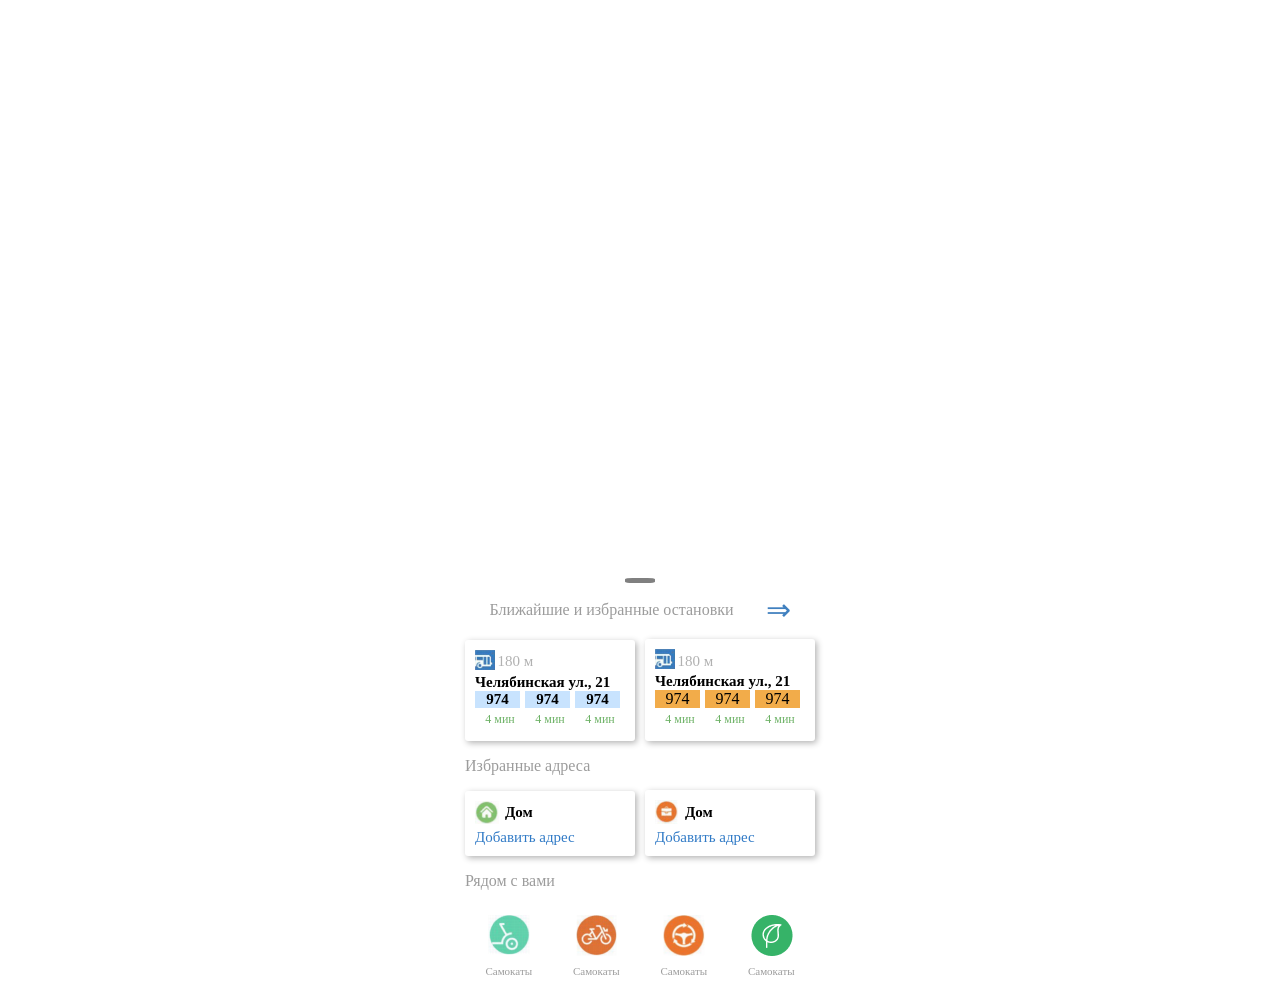
<file: frontend/index.html>
<!DOCTYPE html>
<html lang="ru-RU">
    <head>
        <meta charset="UTF-8">
        <meta name="keywords" content="Одежда">
        <meta name="discription" content="LanaLux">
        <meta name="author" content="Peter Lastochkin">
        <meta name="viewport" content="width=device-width, initial-scale=1.0">
        <link rel="stylesheet" href="CSS\style.css">
        <script src="https://api-maps.yandex.ru/2.0/?load=package.standard,package.geoObjects&amp,package.route&amp;lang=ru-RU&amp;apikey=6ed3c880-7f55-4610-9a8a-0e20076a85ac" type="text/javascript"></script>
        <title>greenHouse</title>
    </head>
    <body id="body">
        <div class="mainBlock">
            <div id="map">
            <!-- <script type="text/javascript" charset="utf-8" async src="https://api-maps.yandex.ru/services/constructor/1.0/js/?um=constructor%3A8ebe42f06d58aa7c7c5c74076a1a73a7873462842268cf82c1cd12bfb369d969&amp;width=100%25&amp;height=640&amp;lang=ru_RU&amp;scroll=true"></script> -->
            </div>
            <div id="list"></div>
            <div class="downMenu">
                <div class="commonBox">
                    <div class="topSpace">
                        <div class="drag"></div>
                    </div>
                    <div class="headMenu">Ближайшие и избранные остановки&#8195;&#8195;<span class="switchMenuStyle" onclick="switchMenu()">&#8658;</span></div>
                    <div class="busStop">
                        <div class="busStopLeft">
                            <div class="busTop">
                                <div class="img"><img src="IMG/image 55.png"></div>
                                <div class="topText">180 м</div>
                            </div>
                            <div class="street">Челябинская ул., 21</div>
                            <div class="commonDownBlock">
                                <div class="downBlock">
                                    <div class="blueBlock">974</div>
                                    <div class="timeGo">4 мин</div>
                                </div>
                                <div class="downBlock">
                                    <div class="blueBlock">974</div>
                                    <div class="timeGo">4 мин</div>
                                </div>
                                <div class="downBlock">
                                    <div class="blueBlock">974</div>
                                    <div class="timeGo">4 мин</div>
                                </div>
                            </div>
                        </div>
                        <div class="busStopRight">
                            <div class="busTop">
                                <div class="img"><img src="IMG/image 55.png"></div>
                                <div class="topText">180 м</div>
                            </div>
                            <div class="street">Челябинская ул., 21</div>
                            <div class="commonDownBlock">
                                <div class="downBlock">
                                    <div class="orangeBlock">974</div>
                                    <div class="timeGo">4 мин</div>
                                </div>
                                <div class="downBlock">
                                    <div class="orangeBlock">974</div>
                                    <div class="timeGo">4 мин</div>
                                </div>
                                <div class="downBlock">
                                    <div class="orangeBlock">974</div>
                                    <div class="timeGo">4 мин</div>
                                </div>
                            </div>
                        </div>
                    </div>
                </div>
                <div class="commonBox">
                    <div class="textName">Избранные адреса</div>
                    <div class="boxContainer2">
                        <div class="boxContainerBlock">
                            <div class="boxContainer">
                                <div class="imgCircle"><img src="IMG/image 56.png"></div>
                                <div class="place">Дом</div>
                            </div>
                            <div class="addAdress">Добавить адрес</div>
                        </div>
                        <div class="boxContainerBlock">
                            <div class="boxContainer">
                                <div class="imgCircle"><img src="IMG/image 57.png"></div>
                                <div class="place">Дом</div>
                            </div>
                            <div class="addAdress">Добавить адрес</div>
                        </div>
                    </div>
                </div>
                <div class="commonBox">
                    <div class="textName">Рядом с вами</div>
                    <div class="boxContainer">
                        <div class="boxOfPlace">
                            <div class="imgBigCircle"><img src="IMG/image 58.png"></div>
                            <div class="discription">Самокаты</div>
                        </div>
                        <div class="boxOfPlace">
                            <div class="imgBigCircle"><img src="IMG/image 59.png"></div>
                            <div class="discription">Самокаты</div>
                        </div>
                        <div class="boxOfPlace">
                            <div class="imgBigCircle"><img src="IMG/image 60.png"></div>
                            <div class="discription">Самокаты</div>
                        </div>
                        <div class="boxOfPlace">
                            <div class="imgBigCircle"><img src="IMG/Group 85.png"></div>
                            <div class="discription">Самокаты</div>
                        </div>
                    </div>
                </div>
                <div class="commonBox" style="display: none;">
                    <div class="textName">Интересное</div>
                    <div class="boxOfPromote">
                        <div class="boxForPromote"></div>
                        <div class="boxForPromote"></div>
                        <div class="boxForPromote"></div>
                    </div>
                </div>
            </div>
            <div class="downMenuLeft">
                <div class="commonBox">
                    <div class="topSpace">
                        <div class="drag"></div>
                    </div>
                    <div class="headMenu">Выберите тип передвижения&#8195;&#8195;&#8195;&#8195;<span class="switchMenuStyle" onclick="switchMenu()">&#8656;</span></div>
                </div>   
                <div class="commonBox2">
                    <div class="boxContainer">
                        <div class="boxOfPlace">
                            <div class="imgBigCircle"><img src="IMG/here1.png"></div>
                            <div class="discription">Самокат</div>
                        </div>
                        <div class="boxOfPlace">
                            <div class="imgBigCircle"><img src="IMG/here2.png"></div>
                            <div class="discription">Велосипед</div>
                        </div>
                        <div class="boxOfPlace">
                            <div class="imgBigCircle"><img src="IMG/here3.png"></div>
                            <div class="discription">Пешком</div>
                        </div>
                        <div class="boxOfPlace">
                            <div class="imgBigCircle"><img src="IMG/here4.png"></div>
                            <div class="discription">Мобильно</div>
                        </div>
                    </div>
                </div>
            </div>
        </div>
        <script src="JS\mainFunction.js"></script>
    </body>
</html>
</file>
